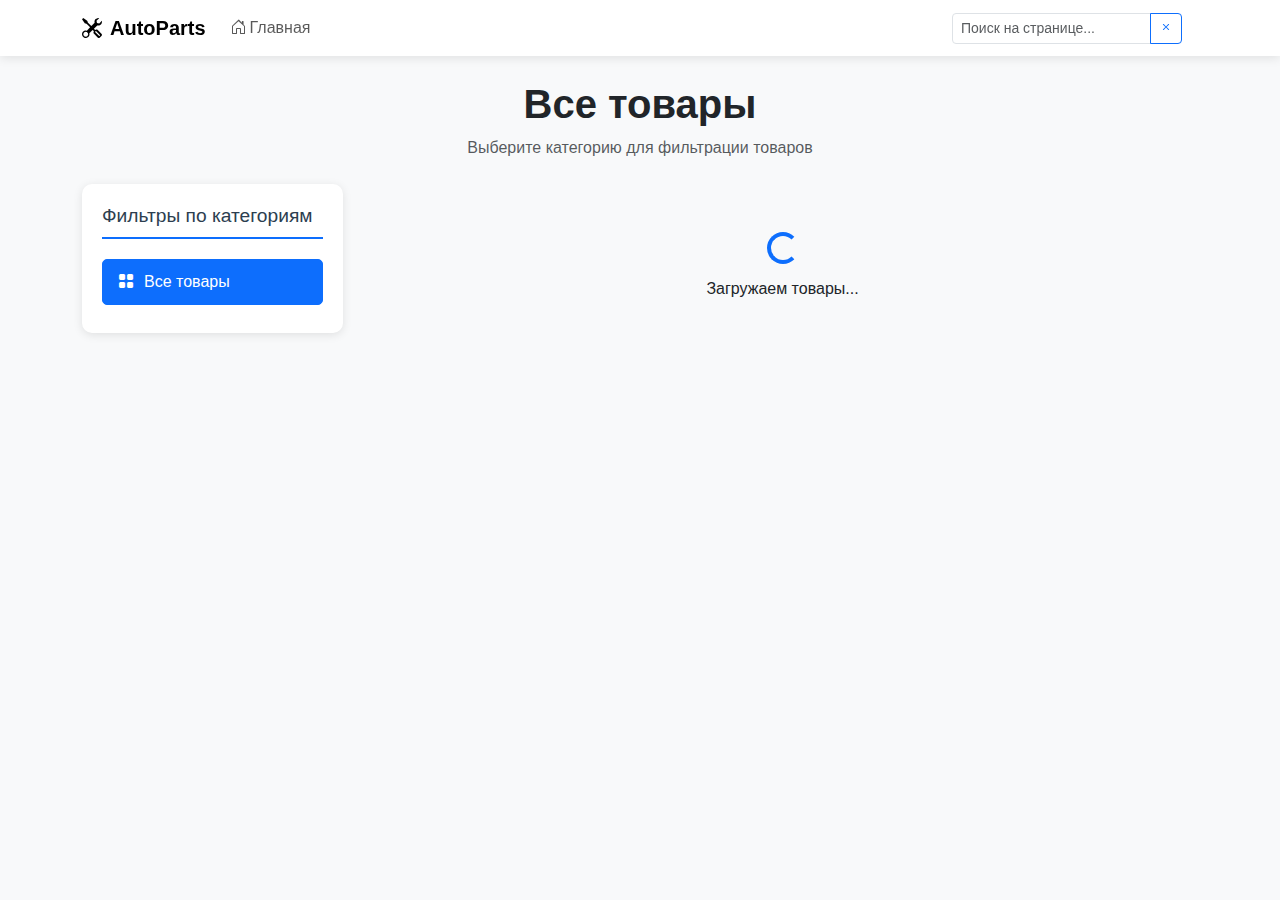
<file: all-parts.html>
<!DOCTYPE html>
<html lang="ru">
<head>
    <meta charset="UTF-8">
    <meta name="viewport" content="width=device-width, initial-scale=1.0">
    <title>Все товары - AutoParts</title>
    <!-- Bootstrap 5 CSS -->
    <link href="https://cdn.jsdelivr.net/npm/bootstrap@5.3.0-alpha1/dist/css/bootstrap.min.css" rel="stylesheet">
    <!-- Bootstrap Icons -->
    <link rel="stylesheet" href="https://cdn.jsdelivr.net/npm/bootstrap-icons@1.8.1/font/bootstrap-icons.css">
    <style>
        body {
            font-family: 'Segoe UI', Tahoma, Geneva, Verdana, sans-serif;
            background-color: #f8f9fa;
            padding-top: 80px; /* Отступ для фиксированного header */
        }
        
        /* Header */
        .main-header {
            background-color: white;
            box-shadow: 0 2px 10px rgba(0,0,0,0.1);
            position: fixed;
            top: 0;
            left: 0;
            right: 0;
            z-index: 1000;
        }
        
        .cart-icon {
            position: relative;
            font-size: 1.3rem;
        }
        
        .cart-count {
            position: absolute;
            top: -8px;
            right: -8px;
            background-color: #dc3545;
            color: white;
            border-radius: 50%;
            width: 18px;
            height: 18px;
            font-size: 11px;
            display: flex;
            align-items: center;
            justify-content: center;
        }
        
        /* Основной контент */
        .filter-sidebar {
            background-color: white;
            border-radius: 10px;
            padding: 20px;
            box-shadow: 0 2px 10px rgba(0,0,0,0.1);
            margin-bottom: 20px;
            position: sticky;
            top: 100px; /* Отступ от header */
        }
        
        .filter-title {
            color: #2c3e50;
            border-bottom: 2px solid #0d6efd;
            padding-bottom: 10px;
            margin-bottom: 20px;
            font-size: 1.2rem;
        }
        
        .category-btn {
            width: 100%;
            text-align: left;
            margin-bottom: 8px;
            padding: 10px 15px;
            border: 1px solid #dee2e6;
            border-radius: 5px;
            background: white;
            transition: all 0.2s;
        }
        
        .category-btn:hover,
        .category-btn.active {
            background-color: #0d6efd;
            color: white;
            border-color: #0d6efd;
        }
        
        .category-btn i {
            margin-right: 10px;
        }
        
        .product-card {
            border: 1px solid #dee2e6;
            border-radius: 8px;
            overflow: hidden;
            height: 100%;
            background: white;
            transition: transform 0.2s;
        }
        
        .product-card:hover {
            transform: translateY(-5px);
            box-shadow: 0 5px 15px rgba(0,0,0,0.1);
        }
        
        .product-img {
            height: 150px;
            object-fit: contain;
            padding: 10px;
            background: #f8f9fa;
        }
        
        .price {
            font-weight: 600;
            color: #0d6efd;
            font-size: 1.1rem;
        }
        
        .old-price {
            text-decoration: line-through;
            color: #6c757d;
            font-size: 0.9rem;
        }
        
        .badge-category {
            font-size: 0.7rem;
            padding: 3px 8px;
            margin-left: 5px;
        }
        
        /* Поиск по странице */
        .search-highlight {
            background-color: #fff3cd;
            border: 1px solid #ffc107;
            border-radius: 3px;
            padding: 0 2px;
        }
    </style>
</head>
<body>
    <!-- Header -->
    <header class="main-header">
        <nav class="navbar navbar-expand-lg">
            <div class="container">
                <a class="navbar-brand fw-bold" href="index.html">
                    <i class="bi bi-tools me-2"></i>AutoParts
                </a>
                
                <button class="navbar-toggler" type="button" data-bs-toggle="collapse" data-bs-target="#navbarMain">
                    <span class="navbar-toggler-icon"></span>
                </button>
                
                <div class="collapse navbar-collapse" id="navbarMain">
                    <ul class="navbar-nav me-auto">
                        <li class="nav-item">
                            <a class="nav-link" href="index.html">
                                <i class="bi bi-house-door me-1"></i>Главная
                            </a>
                        </li>
                    </ul>
                    
                    <div class="d-flex align-items-center">
                        <!-- Поиск по странице -->
                        <div class="input-group me-3" style="max-width: 300px;">
                            <input type="text" 
                                   class="form-control form-control-sm" 
                                   id="pageSearch" 
                                   placeholder="Поиск на странице...">
                            <button class="btn btn-outline-primary btn-sm" type="button" id="clearSearch">
                                <i class="bi bi-x"></i>
                            </button>
                        </div>
                    </div>
                </div>
            </div>
        </nav>
    </header>

    <!-- Основной контент -->
    <div class="container">
        <div class="row mb-4">
            <div class="col-12">
                <h1 class="text-center fw-bold">Все товары</h1>
                <p class="text-center text-muted mb-0">Выберите категорию для фильтрации товаров</p>
            </div>
        </div>
        
        <div class="row">
            <!-- Панель фильтров -->
            <div class="col-lg-3">
                <div class="filter-sidebar">
                    <h5 class="filter-title">Фильтры по категориям</h5>
                    <div id="categoriesList">
                        <!-- Категории загрузятся динамически -->
                        <button class="category-btn active" data-category="all">
                            <i class="bi bi-grid-fill"></i>Все товары
                        </button>
                    </div>
                </div>
            </div>
            
            <!-- Список товаров -->
            <div class="col-lg-9">
                <div id="productsContainer">
                    <!-- Товары загрузятся динамически -->
                    <div class="text-center py-5">
                        <div class="spinner-border text-primary" role="status">
                            <span class="visually-hidden">Загрузка...</span>
                        </div>
                        <p class="mt-2">Загружаем товары...</p>
                    </div>
                </div>
            </div>
        </div>
    </div>

    <script>
        

        // Инициализация при загрузке страницы
        document.addEventListener('DOMContentLoaded', () => {
            const page = new AllProductsPage();
            page.loadProducts();
        });
    </script>
</body>
</html>
</file>
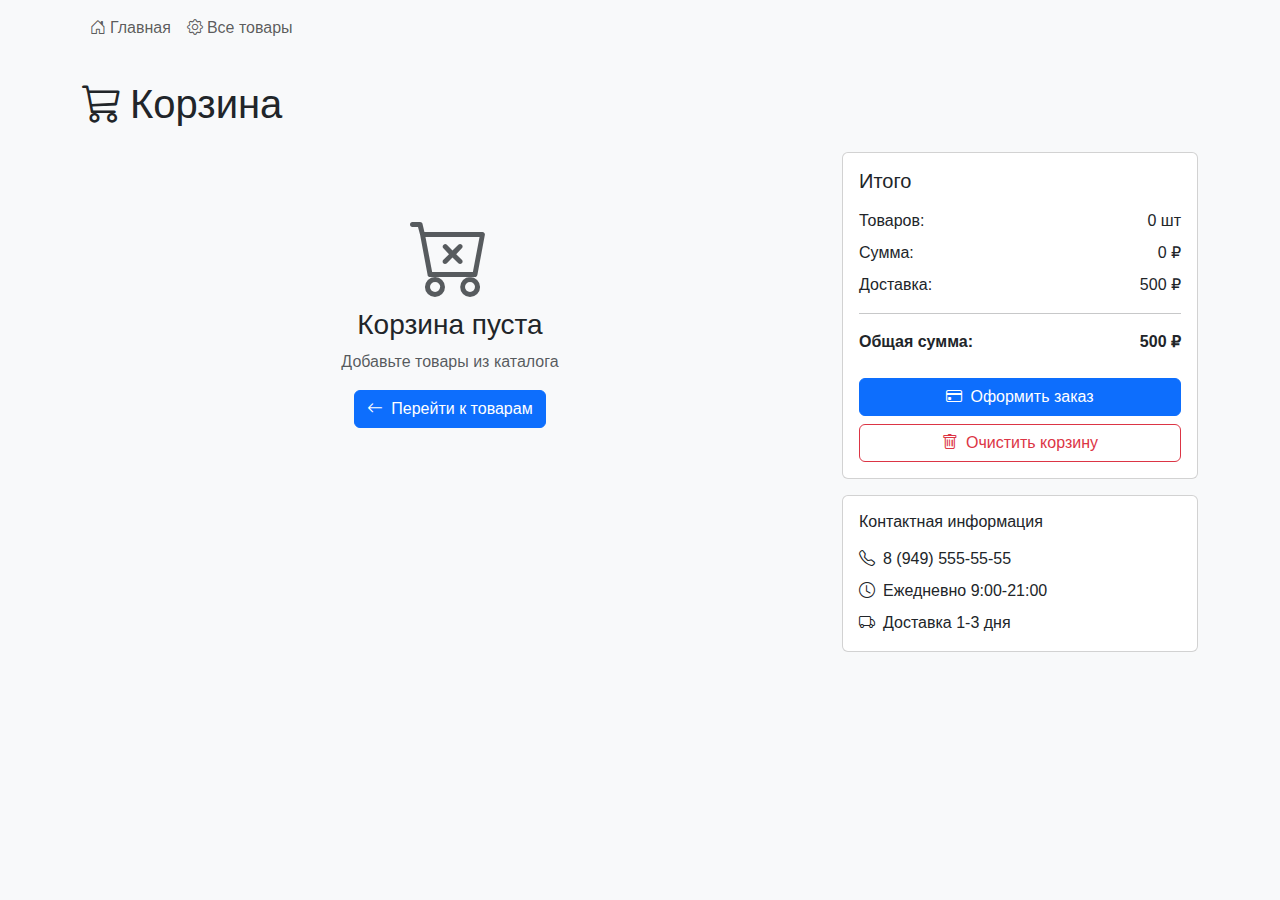
<file: basket.html>
<!DOCTYPE html>
<html lang="ru">
<head>
    <meta charset="UTF-8">
    <meta name="viewport" content="width=device-width, initial-scale=1.0">
    <title>Корзина - AutoParts</title>
    <link href="https://cdn.jsdelivr.net/npm/bootstrap@5.3.0-alpha1/dist/css/bootstrap.min.css" rel="stylesheet">
    <link rel="stylesheet" href="https://cdn.jsdelivr.net/npm/bootstrap-icons@1.8.1/font/bootstrap-icons.css">
    <style>
        body {
            font-family: 'Segoe UI', Tahoma, Geneva, Verdana, sans-serif;
            background-color: #f8f9fa;
        }
        
        .cart-item {
            border: 1px solid #dee2e6;
            border-radius: 10px;
            margin-bottom: 15px;
            background: white;
            transition: all 0.2s;
        }
        
        .cart-item:hover {
            box-shadow: 0 5px 15px rgba(0,0,0,0.1);
        }
        
        .quantity-btn {
            width: 30px;
            height: 30px;
            border: 1px solid #dee2e6;
            background: white;
            border-radius: 5px;
            display: flex;
            align-items: center;
            justify-content: center;
        }
        
        .quantity-input {
            width: 50px;
            text-align: center;
            border: 1px solid #dee2e6;
            border-radius: 5px;
        }
        
        .empty-cart {
            text-align: center;
            padding: 60px 20px;
        }
    </style>
</head>
<body>
    <header class="main-header">
        <nav class="navbar navbar-expand-lg">
            <div class="container">
                <div class="collapse navbar-collapse" id="navbarMain">
                    <ul class="navbar-nav me-auto">
                        <li class="nav-item">
                            <a class="nav-link" href="index.html">
                                <i class="bi bi-house-door me-1"></i>Главная
                            </a>
                        </li>
                        <li class="nav-item">
                            <a class="nav-link" href="all-parts.html">
                                <i class="bi bi-gear me-1"></i>Все товары
                            </a>
                        </li>
                    </ul>
                    
                </div>
            </div>
        </nav>
    </header>
    <div class="container py-4">
        <h1 class="mb-4"><i class="bi bi-cart3 me-2"></i>Корзина</h1>
        
        <div class="row">
            <div class="col-lg-8">
                <!-- Список товаров в корзине -->
                <div id="cartItems">
                    <!-- Товары загрузятся динамически -->
                </div>
                
                <div id="emptyCart" class="empty-cart" style="display: none;">
                    <i class="bi bi-cart-x display-1 text-muted mb-3"></i>
                    <h3>Корзина пуста</h3>
                    <p class="text-muted">Добавьте товары из каталога</p>
                    <a href="all-parts.html" class="btn btn-primary">
                        <i class="bi bi-arrow-left me-2"></i>Перейти к товарам
                    </a>
                </div>
            </div>
            
            <div class="col-lg-4">
                <!-- Итого -->
                <div class="card">
                    <div class="card-body">
                        <h5 class="card-title mb-3">Итого</h5>
                        
                        <div class="d-flex justify-content-between mb-2">
                            <span>Товаров:</span>
                            <span id="totalItems">0 шт</span>
                        </div>
                        
                        <div class="d-flex justify-content-between mb-2">
                            <span>Сумма:</span>
                            <span id="subtotal">0 ₽</span>
                        </div>
                        
                        <div class="d-flex justify-content-between mb-3">
                            <span>Доставка:</span>
                            <span id="shipping">0 ₽</span>
                        </div>
                        
                        <hr>
                        
                        <div class="d-flex justify-content-between mb-4">
                            <strong>Общая сумма:</strong>
                            <strong id="totalAmount">0 ₽</strong>
                        </div>
                        
                        <button class="btn btn-primary w-100 mb-2" id="checkoutBtn">
                            <i class="bi bi-credit-card me-2"></i>Оформить заказ
                        </button>
                        
                        <button class="btn btn-outline-danger w-100" id="clearCartBtn">
                            <i class="bi bi-trash me-2"></i>Очистить корзину
                        </button>
                    </div>
                </div>
                
                <!-- Контакты -->
                <div class="card mt-3">
                    <div class="card-body">
                        <h6 class="card-title mb-3">Контактная информация</h6>
                        <div class="mb-2">
                            <i class="bi bi-telephone me-2"></i>8 (949) 555-55-55
                        </div>
                        <div class="mb-2">
                            <i class="bi bi-clock me-2"></i>Ежедневно 9:00-21:00
                        </div>
                        <div>
                            <i class="bi bi-truck me-2"></i>Доставка 1-3 дня
                        </div>
                    </div>
                </div>
            </div>
        </div>
    </div>

    <script>
        class ShoppingCart {
            constructor() {
                this.cart = this.loadCart();
                this.products = {};
                this.init();
            }
            
            init() {
                this.loadProducts();
                this.renderCart();
                this.attachEventListeners();
            }
            
            // Загрузка корзины из localStorage
            loadCart() {
                return JSON.parse(localStorage.getItem('cart') || '[]');
            }
            
            // Сохранение корзины в localStorage
            saveCart() {
                localStorage.setItem('cart', JSON.stringify(this.cart));
            }
            
            // Загрузка данных о товарах из JSON
            async loadProducts() {
                try {
                    const response = await fetch('data/products.json');
                    const data = await response.json();
                    
                    // Создаем объект с товарами для быстрого доступа по ID
                    data.products.forEach(product => {
                        this.products[product.id] = product;
                    });
                    
                    this.renderCart();
                } catch (error) {
                    console.error('Ошибка загрузки товаров:', error);
                }
            }
            
            // Форматирование цены
            formatPrice(price) {
                return price.toString().replace(/\B(?=(\d{3})+(?!\d))/g, " ");
            }
            
            // Рендеринг корзины
            renderCart() {
                const cartItemsContainer = document.getElementById('cartItems');
                const emptyCartContainer = document.getElementById('emptyCart');
                
                if (this.cart.length === 0) {
                    cartItemsContainer.style.display = 'none';
                    emptyCartContainer.style.display = 'block';
                    this.updateTotals();
                    return;
                }
                
                cartItemsContainer.style.display = 'block';
                emptyCartContainer.style.display = 'none';
                
                let cartHtml = '';
                
                this.cart.forEach(item => {
                    const product = this.products[item.id];
                    if (!product) return;
                    
                    const totalPrice = product.price * item.quantity;
                    
                    cartHtml += `
                        <div class="cart-item p-3">
                            <div class="row align-items-center">
                                <div class="col-3 col-md-2">
                                    <img src="${product.image || 'https://via.placeholder.com/100x100/f8f9fa/6c757d?text=Нет+фото'}" 
                                         class="img-fluid rounded" 
                                         alt="${product.name}"
                                         onerror="this.src='https://via.placeholder.com/100x100/f8f9fa/6c757d?text=Нет+фото'">
                                </div>
                                <div class="col-9 col-md-5">
                                    <h6 class="mb-1">${product.name}</h6>
                                    <p class="text-muted small mb-2">${product.description || ''}</p>
                                    <span class="badge bg-light text-dark">${product.category || 'Без категории'}</span>
                                </div>
                                <div class="col-6 col-md-2 mt-3 mt-md-0">
                                    <div class="d-flex align-items-center">
                                        <button class="quantity-btn decrease" data-id="${item.id}">-</button>
                                        <input type="number" 
                                               class="quantity-input mx-2" 
                                               value="${item.quantity}" 
                                               min="1" 
                                               max="${product.stock || 99}"
                                               data-id="${item.id}">
                                        <button class="quantity-btn increase" data-id="${item.id}">+</button>
                                    </div>
                                </div>
                                <div class="col-3 col-md-2 mt-3 mt-md-0 text-end">
                                    <div class="fw-bold">${this.formatPrice(product.price)} ₽</div>
                                    <div class="text-muted small">за шт</div>
                                </div>
                                <div class="col-3 col-md-1 mt-3 mt-md-0 text-end">
                                    <button class="btn btn-sm btn-outline-danger remove-item" data-id="${item.id}">
                                        <i class="bi bi-trash"></i>
                                    </button>
                                </div>
                            </div>
                            <div class="row mt-2">
                                <div class="col-12 text-end">
                                    <strong>Всего: ${this.formatPrice(totalPrice)} ₽</strong>
                                </div>
                            </div>
                        </div>
                    `;
                });
                
                cartItemsContainer.innerHTML = cartHtml;
                this.updateTotals();
                this.attachItemEventListeners();
            }
            
            // Обновление итоговых значений
            updateTotals() {
                const totalItems = this.cart.reduce((sum, item) => sum + item.quantity, 0);
                const subtotal = this.cart.reduce((sum, item) => {
                    const product = this.products[item.id];
                    return sum + (product ? product.price * item.quantity : 0);
                }, 0);
                
                // Бесплатная доставка от 5000 ₽
                const shipping = subtotal >= 5000 ? 0 : 500;
                const totalAmount = subtotal + shipping;
                
                document.getElementById('totalItems').textContent = `${totalItems} шт`;
                document.getElementById('subtotal').textContent = `${this.formatPrice(subtotal)} ₽`;
                document.getElementById('shipping').textContent = shipping === 0 ? 'Бесплатно' : `${this.formatPrice(shipping)} ₽`;
                document.getElementById('totalAmount').textContent = `${this.formatPrice(totalAmount)} ₽`;
                
                // Обновляем счетчик в localStorage (для других страниц)
                localStorage.setItem('cart_count', totalItems);
                
                // Дополнительно: отправляем событие для обновления счетчика в других вкладках
                window.dispatchEvent(new Event('storage'));
            }
            
            // Обработчики событий
            attachEventListeners() {
                // Очистка корзины
                document.getElementById('clearCartBtn').addEventListener('click', () => {
                    if (confirm('Вы уверены, что хотите очистить корзину?')) {
                        this.cart = [];
                        this.saveCart();
                        this.renderCart();
                    }
                });
                
                // Оформление заказа
                document.getElementById('checkoutBtn').addEventListener('click', () => {
                    if (this.cart.length === 0) {
                        alert('Корзина пуста!');
                        return;
                    }
                    
                    this.processOrder();
                });
                
                // Обновление при изменении в других вкладках
                window.addEventListener('storage', () => {
                    this.cart = this.loadCart();
                    this.renderCart();
                });
            }
            
            // Обработчики для товаров в корзине
            attachItemEventListeners() {
                // Увеличение количества
                document.querySelectorAll('.increase').forEach(btn => {
                    btn.addEventListener('click', (e) => {
                        const productId = e.target.dataset.id;
                        this.updateQuantity(productId, 1);
                    });
                });
                
                // Уменьшение количества
                document.querySelectorAll('.decrease').forEach(btn => {
                    btn.addEventListener('click', (e) => {
                        const productId = e.target.dataset.id;
                        this.updateQuantity(productId, -1);
                    });
                });
                
                // Изменение количества через input
                document.querySelectorAll('.quantity-input').forEach(input => {
                    input.addEventListener('change', (e) => {
                        const productId = e.target.dataset.id;
                        const newQuantity = parseInt(e.target.value) || 1;
                        const product = this.products[productId];
                        
                        if (product && product.stock && newQuantity > product.stock) {
                            alert(`Доступно только ${product.stock} шт.`);
                            e.target.value = product.stock;
                            this.setQuantity(productId, product.stock);
                        } else {
                            this.setQuantity(productId, newQuantity);
                        }
                    });
                });
                
                // Удаление товара
                document.querySelectorAll('.remove-item').forEach(btn => {
                    btn.addEventListener('click', (e) => {
                        const productId = e.target.closest('button').dataset.id;
                        this.removeItem(productId);
                    });
                });
            }
            
            // Методы работы с корзиной
            updateQuantity(productId, change) {
                const itemIndex = this.cart.findIndex(item => item.id == productId);
                if (itemIndex === -1) return;
                
                const newQuantity = this.cart[itemIndex].quantity + change;
                
                if (newQuantity < 1) {
                    this.removeItem(productId);
                    return;
                }
                
                const product = this.products[productId];
                if (product && product.stock && newQuantity > product.stock) {
                    alert(`Доступно только ${product.stock} шт.`);
                    this.cart[itemIndex].quantity = product.stock;
                } else {
                    this.cart[itemIndex].quantity = newQuantity;
                }
                
                this.saveCart();
                this.renderCart();
            }
            
            setQuantity(productId, quantity) {
                const itemIndex = this.cart.findIndex(item => item.id == productId);
                if (itemIndex === -1) return;
                
                if (quantity < 1) {
                    this.removeItem(productId);
                    return;
                }
                
                this.cart[itemIndex].quantity = quantity;
                this.saveCart();
                this.renderCart();
            }
            
            removeItem(productId) {
                this.cart = this.cart.filter(item => item.id != productId);
                this.saveCart();
                this.renderCart();
            }
            
            // Оформление заказа (демо-версия)
            processOrder() {
                const orderData = {
                    items: this.cart.map(item => ({
                        id: item.id,
                        quantity: item.quantity,
                        product: this.products[item.id]
                    })),
                    total: this.cart.reduce((sum, item) => {
                        const product = this.products[item.id];
                        return sum + (product ? product.price * item.quantity : 0);
                    }, 0),
                    date: new Date().toISOString(),
                    orderId: 'ORD-' + Date.now()
                };
                
                // Сохраняем заказ в localStorage
                const orders = JSON.parse(localStorage.getItem('orders') || '[]');
                orders.push(orderData);
                localStorage.setItem('orders', JSON.stringify(orders));
                
                // Очищаем корзину
                this.cart = [];
                this.saveCart();
                
                // Показываем сообщение
                alert(`Заказ оформлен!\nНомер заказа: ${orderData.orderId}\nСумма: ${this.formatPrice(orderData.total)} ₽\n\nС вами свяжется менеджер для подтверждения.`);
                
                this.renderCart();
            }
        }
        
        // Инициализация при загрузке страницы
        document.addEventListener('DOMContentLoaded', () => {
            const cart = new ShoppingCart();
            
            // Делаем доступным для отладки
            window.cart = cart;
        });
    </script>
</body>
</html>
</file>
